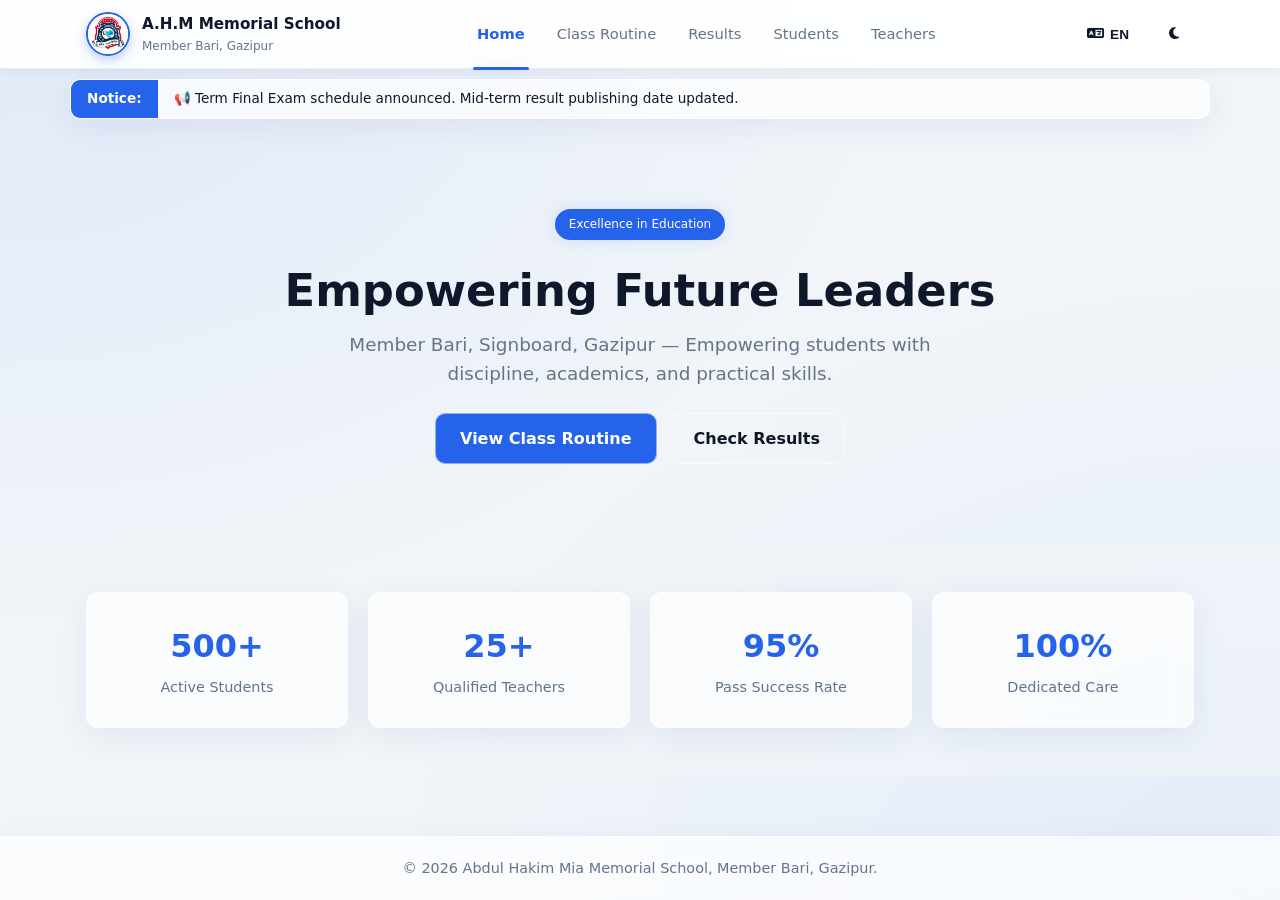
<file: index.html>
<!DOCTYPE html>
<html lang="en" data-theme="light">
<head>
    <meta charset="UTF-8">
    <meta name="viewport" content="width=device-width, initial-scale=1.0">
    <title>Abdul Hakim Mia (A.H.M) Memorial School</title>
    <link rel="stylesheet" href="https://cdnjs.cloudflare.com/ajax/libs/font-awesome/6.5.1/css/all.min.css">
    <link rel="stylesheet" href="style.css">
</head>
<body class="page-fade-in">

    <header class="navbar">
        <div class="nav-container">
            <a href="index.html" class="brand">
                <img src="images/logo.png" alt="A.H.M Memorial School Logo" class="brand-logo">
                <div class="brand-text">
                    <span class="title">A.H.M Memorial School</span>
                    <span class="subtitle">Member Bari, Gazipur</span>
                </div>
            </a>
            <nav class="nav-links" id="navLinks">
                <a href="index.html" class="nav-item lang-text" data-en="Home" data-bn="হোম"><i class="fa-solid fa-house"></i> Home</a>
                <a href="routine.html" class="nav-item lang-text" data-en="Class Routine" data-bn="ক্লাস রুটিন"><i class="fa-solid fa-calendar-days"></i> Class Routine</a>
                <a href="results.html" class="nav-item lang-text" data-en="Results" data-bn="ফলাফল"><i class="fa-solid fa-square-poll-vertical"></i> Results</a>
                <a href="students.html" class="nav-item lang-text" data-en="Students" data-bn="শিক্ষার্থী"><i class="fa-solid fa-user-graduate"></i> Students</a>
                <a href="teachers.html" class="nav-item lang-text" data-en="Teachers" data-bn="শিক্ষক"><i class="fa-solid fa-chalkboard-user"></i> Teachers</a>
            </nav>
            <div class="nav-controls">
                <button id="langBtn" class="ctrl-btn glass-btn" type="button" aria-label="Toggle Language">
                    <i class="fa-solid fa-language"></i> <span id="langText">EN</span>
                </button>
                <button id="themeBtn" class="ctrl-btn glass-btn" type="button" aria-label="Toggle Theme">
                    <i class="fa-solid fa-moon" id="themeIcon"></i>
                </button>
                <button id="mobileMenuBtn" class="hamburger-btn glass-btn" type="button" aria-label="Toggle Menu">
                    <i class="fa-solid fa-bars" id="menuIcon"></i>
                </button>
            </div>
        </div>
    </header>

    <div class="ticker-wrap glass-card">
        <div class="ticker-heading lang-text" data-en="Notice:" data-bn="নোটিশ:"><i class="fa-solid fa-bullhorn"></i> Notice:</div>
        <div class="ticker-track">
            <div class="ticker-content">
                <span class="lang-text" data-en="📢 Term Final Exam schedule announced. Mid-term result publishing date updated." data-bn="📢 টার্ম ফাইনাল পরীক্ষার সময়সূচী প্রকাশিত হয়েছে। মিড-টার্মের রেজাল্ট প্রকাশের তারিখ হালনাগাদ করা হয়েছে।">📢 Term Final Exam schedule announced. Mid-term result publishing date updated.</span>
            </div>
        </div>
    </div>

    <main class="main-content">
        <section class="hero">
            <div class="container hero-inner">
                <span class="pill badge-glow lang-text" data-en="Excellence in Education" data-bn="শিক্ষায় শ্রেষ্ঠত্ব">Excellence in Education</span>
                <h1 class="hero-heading lang-text" data-en="Empowering Future Leaders" data-bn="আগামী দিনের ভবিষ্যৎ নেতাদের ক্ষমতায়ন">Empowering Future Leaders</h1>
                <p class="hero-desc lang-text" 
                   data-en="Member Bari, Signboard, Gazipur — Empowering students with discipline, academics, and practical skills." 
                   data-bn="মেম্বার বারি, সাইনবোর্ড, গাজীপুর — শৃঙ্খলা, পড়াশোনা ও বাস্তব দক্ষতার সমন্বয়ে শিক্ষার্থীদের গড়ে তোলা।">
                   Member Bari, Signboard, Gazipur — Empowering students with discipline, academics, and practical skills.
                </p>
                <div class="hero-actions">
                    <a href="routine.html" class="action-btn-link glass-btn lang-text" data-en="View Class Routine" data-bn="রুটিন দেখুন"><i class="fa-solid fa-calendar-days"></i> View Class Routine</a>
                    <a href="results.html" class="action-btn-link secondary glass-btn lang-text" data-en="Check Results" data-bn="ফলাফল দেখুন"><i class="fa-solid fa-square-poll-vertical"></i> Check Results</a>
                </div>
            </div>
        </section>

        <section class="section alt-bg">
            <div class="container">
                <div class="grid-stats">
                    <div class="stat-card glass-card">
                        <span class="stat-number">500+</span>
                        <span class="stat-label lang-text" data-en="Active Students" data-bn="সক্রিয় শিক্ষার্থী">Active Students</span>
                    </div>
                    <div class="stat-card glass-card">
                        <span class="stat-number">25+</span>
                        <span class="stat-label lang-text" data-en="Qualified Teachers" data-bn="অভিজ্ঞ শিক্ষক">Qualified Teachers</span>
                    </div>
                    <div class="stat-card glass-card">
                        <span class="stat-number">95%</span>
                        <span class="stat-label lang-text" data-en="Pass Success Rate" data-bn="পাসের হার">Pass Success Rate</span>
                    </div>
                    <div class="stat-card glass-card">
                        <span class="stat-number">100%</span>
                        <span class="stat-label lang-text" data-en="Dedicated Care" data-bn="একনিষ্ঠ যত্ন">Dedicated Care</span>
                    </div>
                </div>
            </div>
        </section>
    </main>

    <footer class="site-footer glass-card">
        <p>&copy; 2026 Abdul Hakim Mia Memorial School, Member Bari, Gazipur.</p>
    </footer>

    <script src="script.js"></script>
</body>
</html>
</file>
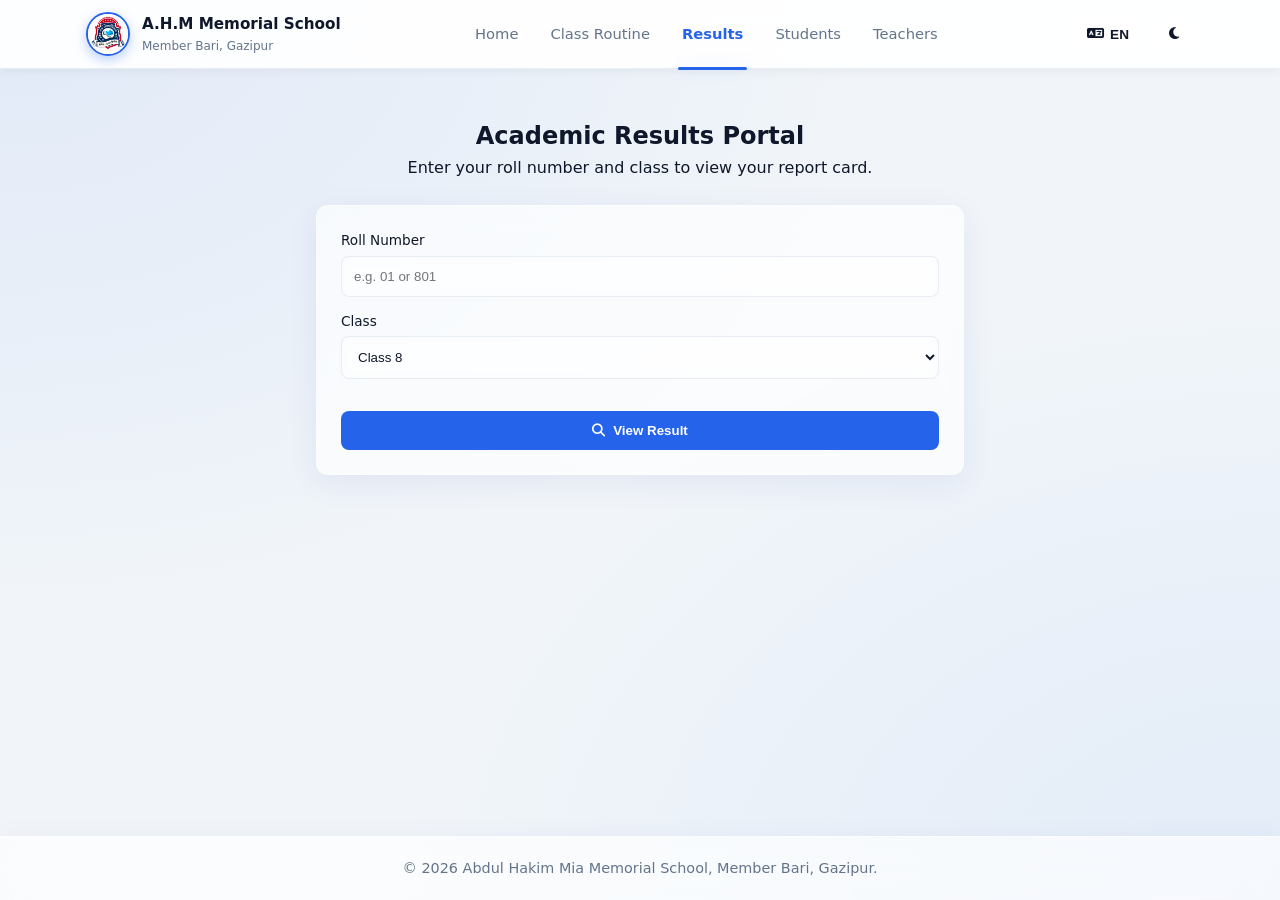
<file: results.html>
<!DOCTYPE html>
<html lang="en" data-theme="light">
<head>
    <meta charset="UTF-8">
    <meta name="viewport" content="width=device-width, initial-scale=1.0">
    <title>Academic Results Portal - A.H.M Memorial School</title>
    <link rel="stylesheet" href="https://cdnjs.cloudflare.com/ajax/libs/font-awesome/6.5.1/css/all.min.css">
    <link rel="stylesheet" href="style.css">
</head>
<body class="page-fade-in">

    <header class="navbar">
        <div class="nav-container">
            <a href="index.html" class="brand">
                <img src="images/logo.png" alt="A.H.M Memorial School Logo" class="brand-logo">
                <div class="brand-text">
                    <span class="title">A.H.M Memorial School</span>
                    <span class="subtitle">Member Bari, Gazipur</span>
                </div>
            </a>
            <nav class="nav-links" id="navLinks">
                <a href="index.html" class="nav-item lang-text" data-en="Home" data-bn="হোম"><i class="fa-solid fa-house"></i> Home</a>
                <a href="routine.html" class="nav-item lang-text" data-en="Class Routine" data-bn="ক্লাস রুটিন"><i class="fa-solid fa-calendar-days"></i> Class Routine</a>
                <a href="results.html" class="nav-item lang-text" data-en="Results" data-bn="ফলাফল"><i class="fa-solid fa-square-poll-vertical"></i> Results</a>
                <a href="students.html" class="nav-item lang-text" data-en="Students" data-bn="শিক্ষার্থী"><i class="fa-solid fa-user-graduate"></i> Students</a>
                <a href="teachers.html" class="nav-item lang-text" data-en="Teachers" data-bn="শিক্ষক"><i class="fa-solid fa-chalkboard-user"></i> Teachers</a>
            </nav>
            <div class="nav-controls">
                <button id="langBtn" class="ctrl-btn glass-btn" type="button" aria-label="Toggle Language">
                    <i class="fa-solid fa-language"></i> <span id="langText">EN</span>
                </button>
                <button id="themeBtn" class="ctrl-btn glass-btn" type="button" aria-label="Toggle Theme">
                    <i class="fa-solid fa-moon" id="themeIcon"></i>
                </button>
                <button id="mobileMenuBtn" class="hamburger-btn glass-btn" type="button" aria-label="Toggle Menu">
                    <i class="fa-solid fa-bars" id="menuIcon"></i>
                </button>
            </div>
        </div>
    </header>

    <main class="main-content section">
        <div class="container" style="max-width: 680px;">
            <div class="section-head text-center">
                <h2 class="lang-text" data-en="Academic Results Portal" data-bn="একাডেমিক ফলাফল পোর্টাল">Academic Results Portal</h2>
                <p class="lang-text" data-en="Enter your roll number and class to view your report card." data-bn="আপনার রিপোর্ট কার্ড দেখতে রোল নম্বর এবং শ্রেণী প্রবেশ করান।">Enter your roll number and class to view your report card.</p>
            </div>

            <div class="box glass-card">
                <form id="resultForm" onsubmit="handleResultSearch(event)">
                    <div class="field-group">
                        <label class="lang-text" data-en="Roll Number" data-bn="রোল নম্বর">Roll Number</label>
                        <input type="text" id="resultRoll" placeholder="e.g. 01 or 801" class="input-field" required>
                    </div>

                    <div class="field-group" style="margin-top: 14px;">
                        <label class="lang-text" data-en="Class" data-bn="শ্রেণী">Class</label>
                        <select id="resultClass" class="input-field">
                            <option value="Class 8">Class 8</option>
                            <option value="Class 9">Class 9</option>
                            <option value="Class 10">Class 10</option>
                        </select>
                    </div>

                    <button type="submit" class="action-btn glass-btn" style="margin-top: 20px;">
                        <i class="fa-solid fa-magnifying-glass"></i> <span class="lang-text" data-en="View Result" data-bn="ফলাফল দেখুন">View Result</span>
                    </button>
                </form>
            </div>

            <div id="resultCard" class="result-card glass-card hidden"></div>
        </div>
    </main>

    <footer class="site-footer glass-card">
        <p>&copy; 2026 Abdul Hakim Mia Memorial School, Member Bari, Gazipur.</p>
    </footer>

    <script src="script.js"></script>
</body>
</html>
</file>
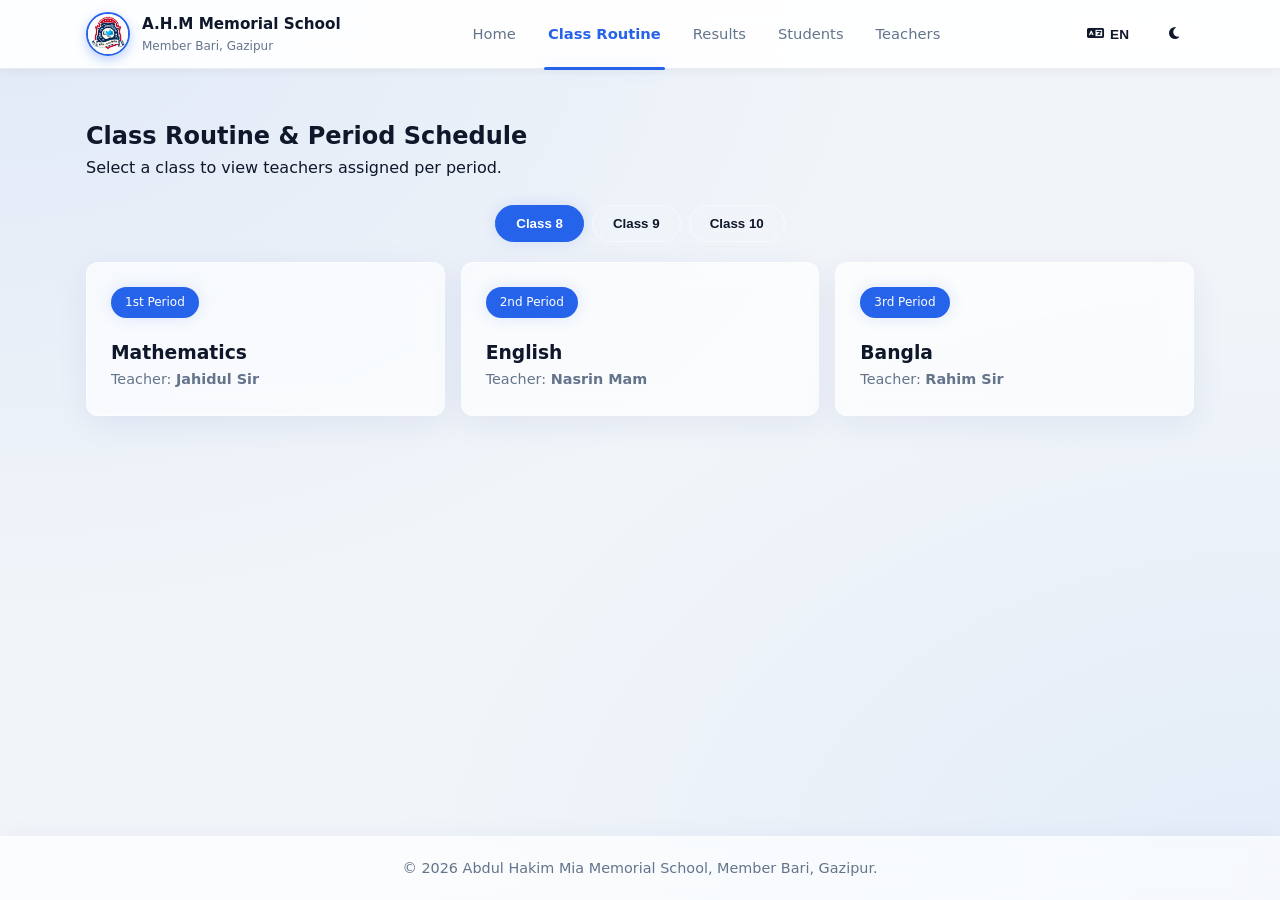
<file: routine.html>
<!DOCTYPE html>
<html lang="en" data-theme="light">
<head>
    <meta charset="UTF-8">
    <meta name="viewport" content="width=device-width, initial-scale=1.0">
    <title>Class Routine - A.H.M Memorial School</title>
    <link rel="stylesheet" href="https://cdnjs.cloudflare.com/ajax/libs/font-awesome/6.5.1/css/all.min.css">
    <link rel="stylesheet" href="style.css">
</head>
<body class="page-fade-in">

    <header class="navbar">
        <div class="nav-container">
            <a href="index.html" class="brand">
                <img src="images/logo.png" alt="A.H.M Memorial School Logo" class="brand-logo">
                <div class="brand-text">
                    <span class="title">A.H.M Memorial School</span>
                    <span class="subtitle">Member Bari, Gazipur</span>
                </div>
            </a>
            <nav class="nav-links" id="navLinks">
                <a href="index.html" class="nav-item lang-text" data-en="Home" data-bn="হোম"><i class="fa-solid fa-house"></i> Home</a>
                <a href="routine.html" class="nav-item lang-text" data-en="Class Routine" data-bn="ক্লাস রুটিন"><i class="fa-solid fa-calendar-days"></i> Class Routine</a>
                <a href="results.html" class="nav-item lang-text" data-en="Results" data-bn="ফলাফল"><i class="fa-solid fa-square-poll-vertical"></i> Results</a>
                <a href="students.html" class="nav-item lang-text" data-en="Students" data-bn="শিক্ষার্থী"><i class="fa-solid fa-user-graduate"></i> Students</a>
                <a href="teachers.html" class="nav-item lang-text" data-en="Teachers" data-bn="শিক্ষক"><i class="fa-solid fa-chalkboard-user"></i> Teachers</a>
            </nav>
            <div class="nav-controls">
                <button id="langBtn" class="ctrl-btn glass-btn" type="button" aria-label="Toggle Language">
                    <i class="fa-solid fa-language"></i> <span id="langText">EN</span>
                </button>
                <button id="themeBtn" class="ctrl-btn glass-btn" type="button" aria-label="Toggle Theme">
                    <i class="fa-solid fa-moon" id="themeIcon"></i>
                </button>
                <button id="mobileMenuBtn" class="hamburger-btn glass-btn" type="button" aria-label="Toggle Menu">
                    <i class="fa-solid fa-bars" id="menuIcon"></i>
                </button>
            </div>
        </div>
    </header>

    <main class="main-content section">
        <div class="container">
            <div class="section-head">
                <h2 class="lang-text" data-en="Class Routine & Period Schedule" data-bn="ক্লাস রুটিন ও পিরিয়ড সূচি">Class Routine & Period Schedule</h2>
                <p class="lang-text" data-en="Select a class to view teachers assigned per period." data-bn="প্রতি পিরিয়ডের জন্য নির্ধারিত শিক্ষক দেখতে একটি শ্রেণী নির্বাচন করুন।">Select a class to view teachers assigned per period.</p>
            </div>

            <div class="tab-group">
                <button class="tab-btn glass-btn active" type="button" onclick="switchClass('class8', this)">Class 8</button>
                <button class="tab-btn glass-btn" type="button" onclick="switchClass('class9', this)">Class 9</button>
                <button class="tab-btn glass-btn" type="button" onclick="switchClass('class10', this)">Class 10</button>
            </div>

            <div class="card-grid" id="routineGrid"></div>
        </div>
    </main>

    <footer class="site-footer glass-card">
        <p>&copy; 2026 Abdul Hakim Mia Memorial School, Member Bari, Gazipur.</p>
    </footer>

    <script src="script.js"></script>
</body>
</html>
</file>
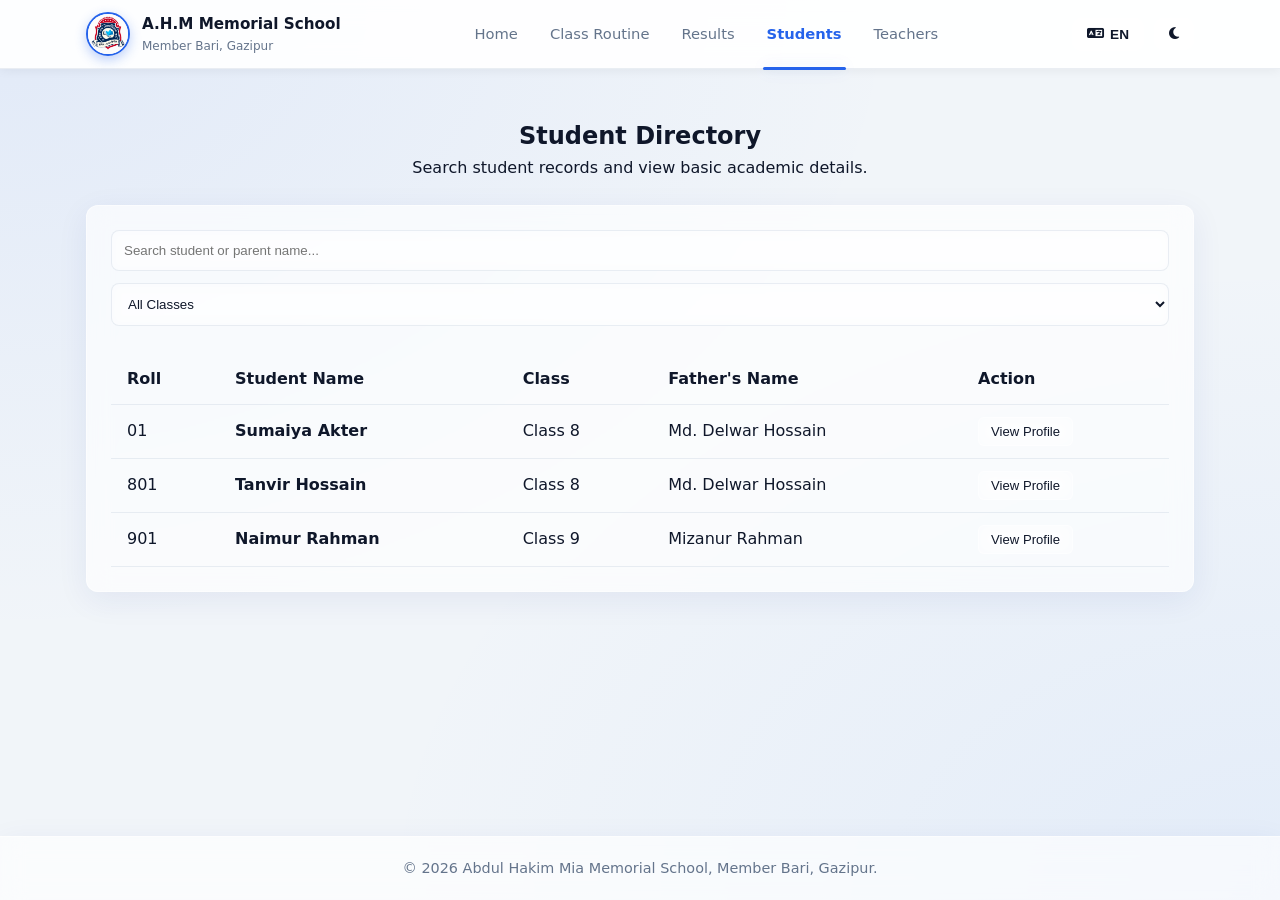
<file: students.html>
<!DOCTYPE html>
<html lang="en" data-theme="light">
<head>
    <meta charset="UTF-8">
    <meta name="viewport" content="width=device-width, initial-scale=1.0">
    <title>Students Directory - A.H.M Memorial School</title>
    <link rel="stylesheet" href="https://cdnjs.cloudflare.com/ajax/libs/font-awesome/6.5.1/css/all.min.css">
    <link rel="stylesheet" href="style.css">
</head>
<body class="page-fade-in">

    <header class="navbar">
        <div class="nav-container">
            <a href="index.html" class="brand">
                <img src="images/logo.png" alt="A.H.M Memorial School Logo" class="brand-logo">
                <div class="brand-text">
                    <span class="title">A.H.M Memorial School</span>
                    <span class="subtitle">Member Bari, Gazipur</span>
                </div>
            </a>
            <nav class="nav-links" id="navLinks">
                <a href="index.html" class="nav-item lang-text" data-en="Home" data-bn="হোম"><i class="fa-solid fa-house"></i> Home</a>
                <a href="routine.html" class="nav-item lang-text" data-en="Class Routine" data-bn="ক্লাস রুটিন"><i class="fa-solid fa-calendar-days"></i> Class Routine</a>
                <a href="results.html" class="nav-item lang-text" data-en="Results" data-bn="ফলাফল"><i class="fa-solid fa-square-poll-vertical"></i> Results</a>
                <a href="students.html" class="nav-item lang-text" data-en="Students" data-bn="শিক্ষার্থী"><i class="fa-solid fa-user-graduate"></i> Students</a>
                <a href="teachers.html" class="nav-item lang-text" data-en="Teachers" data-bn="শিক্ষক"><i class="fa-solid fa-chalkboard-user"></i> Teachers</a>
            </nav>
            <div class="nav-controls">
                <button id="langBtn" class="ctrl-btn glass-btn" type="button" aria-label="Toggle Language">
                    <i class="fa-solid fa-language"></i> <span id="langText">EN</span>
                </button>
                <button id="themeBtn" class="ctrl-btn glass-btn" type="button" aria-label="Toggle Theme">
                    <i class="fa-solid fa-moon" id="themeIcon"></i>
                </button>
                <button id="mobileMenuBtn" class="hamburger-btn glass-btn" type="button" aria-label="Toggle Menu">
                    <i class="fa-solid fa-bars" id="menuIcon"></i>
                </button>
            </div>
        </div>
    </header>

    <main class="main-content section">
        <div class="container">
            <div class="section-head text-center">
                <h2 class="lang-text" data-en="Student Directory" data-bn="শিক্ষার্থী তালিকা">Student Directory</h2>
                <p class="lang-text" data-en="Search student records and view basic academic details." data-bn="শিক্ষার্থীদের তথ্য অনুসন্ধান করুন এবং প্রয়োজনীয় বিবরণ দেখুন।">Search student records and view basic academic details.</p>
            </div>

            <div class="box glass-card">
                <div class="filter-controls">
                    <input type="text" id="studentFilterInput" placeholder="Search student or parent name..." class="input-field" onkeyup="filterStudentTable()">
                    <select id="classFilterSelect" class="input-field" onchange="filterStudentTable()">
                        <option value="all">All Classes</option>
                        <option value="Class 8">Class 8</option>
                        <option value="Class 9">Class 9</option>
                        <option value="Class 10">Class 10</option>
                    </select>
                </div>
                
                <div class="table-scroll">
                    <table class="responsive-table">
                        <thead>
                            <tr>
                                <th>Roll</th>
                                <th class="lang-text" data-en="Student Name" data-bn="শিক্ষার্থীর নাম">Student Name</th>
                                <th class="lang-text" data-en="Class" data-bn="শ্রেণী">Class</th>
                                <th class="lang-text" data-en="Father's Name" data-bn="পিতার নাম">Father's Name</th>
                                <th class="lang-text" data-en="Action" data-bn="অ্যাকশন">Action</th>
                            </tr>
                        </thead>
                        <tbody id="studentTable"></tbody>
                    </table>
                </div>
            </div>
        </div>
    </main>

    <div id="studentModal" class="modal hidden" onclick="handleBackdropClick(event)">
        <div class="modal-card glass-card">
            <button class="close-btn" type="button" onclick="closeModal()"><i class="fa-solid fa-xmark"></i></button>
            
            <div class="profile-header">
                <div class="avatar-circle" id="modalAvatar">ST</div>
                <div>
                    <h3 id="modalName">Student Name</h3>
                    <p class="subtitle" id="modalClassRoll">Class 8 | Roll: 801</p>
                </div>
            </div>

            <div class="profile-grid">
                <div class="profile-section">
                    <h4 class="section-title">Academic Details</h4>
                    <p><strong>Class:</strong> <span id="modalClass">--</span></p>
                    <p><strong>Roll ID:</strong> <span id="modalRoll">--</span></p>
                    <p><strong>Status:</strong> <span style="color: #22c55e; font-weight: 600;">Active Student</span></p>
                </div>

                <div class="profile-section">
                    <h4 class="section-title">Parental & Contact Details</h4>
                    <p><strong>Father's Name:</strong> <span id="modalFather">--</span></p>
                    <p><strong>Mother's Name:</strong> <span id="modalMother">--</span></p>
                    <p><strong>Contact Phone:</strong> <span id="modalContact">--</span></p>
                </div>
            </div>
        </div>
    </div>

    <footer class="site-footer glass-card">
        <p>&copy; 2026 Abdul Hakim Mia Memorial School, Member Bari, Gazipur.</p>
    </footer>

    <script src="script.js"></script>
</body>
</html>
</file>
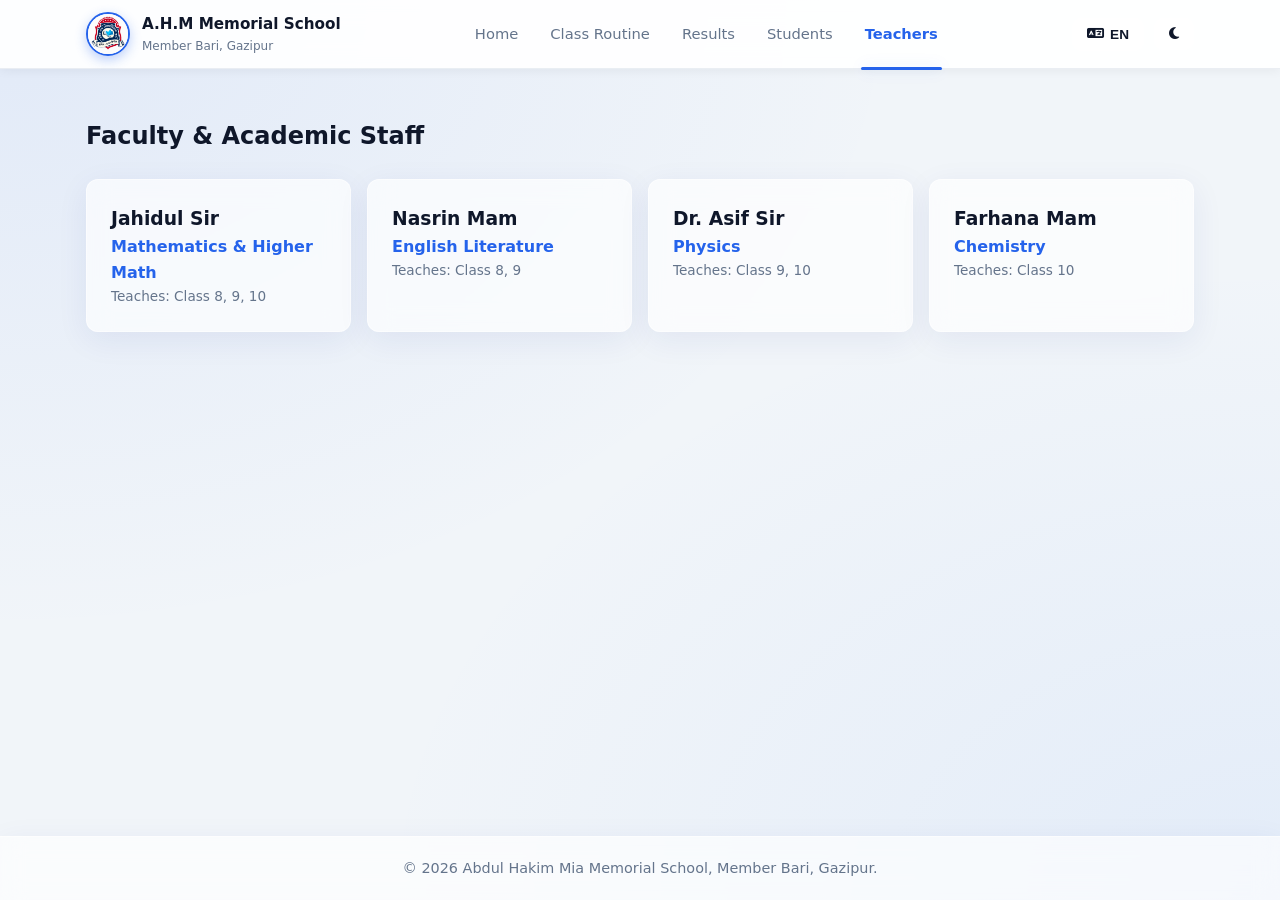
<file: teachers.html>
<!DOCTYPE html>
<html lang="en" data-theme="light">
<head>
    <meta charset="UTF-8">
    <meta name="viewport" content="width=device-width, initial-scale=1.0">
    <title>Faculty Directory - A.H.M Memorial School</title>
    <link rel="stylesheet" href="https://cdnjs.cloudflare.com/ajax/libs/font-awesome/6.5.1/css/all.min.css">
    <link rel="stylesheet" href="style.css">
</head>
<body class="page-fade-in">

    <header class="navbar">
        <div class="nav-container">
            <a href="index.html" class="brand">
                <img src="images/logo.png" alt="A.H.M Memorial School Logo" class="brand-logo">
                <div class="brand-text">
                    <span class="title">A.H.M Memorial School</span>
                    <span class="subtitle">Member Bari, Gazipur</span>
                </div>
            </a>
            <nav class="nav-links" id="navLinks">
                <a href="index.html" class="nav-item lang-text" data-en="Home" data-bn="হোম"><i class="fa-solid fa-house"></i> Home</a>
                <a href="routine.html" class="nav-item lang-text" data-en="Class Routine" data-bn="ক্লাস রুটিন"><i class="fa-solid fa-calendar-days"></i> Class Routine</a>
                <a href="results.html" class="nav-item lang-text" data-en="Results" data-bn="ফলাফল"><i class="fa-solid fa-square-poll-vertical"></i> Results</a>
                <a href="students.html" class="nav-item lang-text" data-en="Students" data-bn="শিক্ষার্থী"><i class="fa-solid fa-user-graduate"></i> Students</a>
                <a href="teachers.html" class="nav-item lang-text" data-en="Teachers" data-bn="শিক্ষক"><i class="fa-solid fa-chalkboard-user"></i> Teachers</a>
            </nav>
            <div class="nav-controls">
                <button id="langBtn" class="ctrl-btn glass-btn" type="button" aria-label="Toggle Language">
                    <i class="fa-solid fa-language"></i> <span id="langText">EN</span>
                </button>
                <button id="themeBtn" class="ctrl-btn glass-btn" type="button" aria-label="Toggle Theme">
                    <i class="fa-solid fa-moon" id="themeIcon"></i>
                </button>
                <button id="mobileMenuBtn" class="hamburger-btn glass-btn" type="button" aria-label="Toggle Menu">
                    <i class="fa-solid fa-bars" id="menuIcon"></i>
                </button>
            </div>
        </div>
    </header>

    <main class="main-content section">
        <div class="container">
            <div class="section-head">
                <h2 class="lang-text" data-en="Faculty & Academic Staff" data-bn="শিক্ষকমণ্ডলী ও একাডেমিক স্টাফ">Faculty & Academic Staff</h2>
            </div>
            <div class="card-grid" id="teacherGrid"></div>
        </div>
    </main>

    <footer class="site-footer glass-card">
        <p>&copy; 2026 Abdul Hakim Mia Memorial School, Member Bari, Gazipur.</p>
    </footer>

    <script src="script.js"></script>
</body>
</html>
</file>
<file: style.css>
:root[data-theme="light"] {
    --bg-body: #f1f5f9;
    --bg-card: rgba(255, 255, 255, 0.65);
    --bg-nav: rgba(255, 255, 255, 0.92);
    --bg-alt: rgba(241, 245, 249, 0.6);
    --text-color: #0f172a;
    --text-muted: #64748b;
    --primary-color: #2563eb;
    --primary-hover: #1d4ed8;
    --border-color: rgba(255, 255, 255, 0.5);
    --border-subtle: rgba(203, 213, 225, 0.4);
    --shadow: 0 8px 32px 0 rgba(31, 38, 135, 0.07);
    --glass-glow: 0 0 15px rgba(37, 99, 235, 0.15);
}

:root[data-theme="dark"] {
    --bg-body: #090d16;
    --bg-card: rgba(21, 30, 50, 0.65);
    --bg-nav: rgba(15, 23, 42, 0.92);
    --bg-alt: rgba(30, 41, 59, 0.5);
    --text-color: #f8fafc;
    --text-muted: #94a3b8;
    --primary-color: #3b82f6;
    --primary-hover: #60a5fa;
    --border-color: rgba(255, 255, 255, 0.1);
    --border-subtle: rgba(51, 65, 85, 0.5);
    --shadow: 0 8px 32px 0 rgba(0, 0, 0, 0.37);
    --glass-glow: 0 0 15px rgba(59, 130, 246, 0.25);
}

*, *::before, *::after { 
    box-sizing: border-box; 
    margin: 0; 
    padding: 0;
    -webkit-tap-highlight-color: transparent;
}

html, body {
    height: 100%;
    overflow-x: hidden; /* Prevents side-scrolling globally */
}

body {
    font-family: system-ui, -apple-system, BlinkMacSystemFont, 'Segoe UI', Roboto, sans-serif;
    background-color: var(--bg-body);
    color: var(--text-color);
    line-height: 1.6;
    display: flex;
    flex-direction: column;
    min-height: 100vh;
    background-image: 
        radial-gradient(at 0% 0%, rgba(37, 99, 235, 0.08) 0px, transparent 50%),
        radial-gradient(at 100% 100%, rgba(59, 130, 246, 0.08) 0px, transparent 50%);
    background-attachment: fixed;
}

.main-content {
    flex: 1 0 auto;
}

.page-fade-in { 
    animation: fadeIn 0.4s cubic-bezier(0.16, 1, 0.3, 1); 
}

@keyframes fadeIn { 
    from { opacity: 0; transform: translateY(6px); } 
    to { opacity: 1; transform: translateY(0); } 
}

.container { 
    width: 100%; 
    max-width: 1140px; 
    margin: 0 auto; 
    padding: 0 16px; 
}

.section { padding: 48px 0; }
.alt-bg { background-color: var(--bg-alt); }
.text-center { text-align: center; }

/* GLASSMORPHISM BASE UTILITIES */
.glass-card {
    background: var(--bg-card);
    backdrop-filter: blur(12px);
    -webkit-backdrop-filter: blur(12px);
    border: 1px solid var(--border-color);
    box-shadow: var(--shadow);
    border-radius: 12px;
}

.glass-btn {
    background: rgba(255, 255, 255, 0.08);
    backdrop-filter: blur(8px);
    -webkit-backdrop-filter: blur(8px);
    border: 1px solid var(--border-color);
    color: var(--text-color);
    transition: all 0.25s cubic-bezier(0.16, 1, 0.3, 1);
}

.glass-btn:hover {
    background: var(--primary-color);
    color: #ffffff !important;
    border-color: var(--primary-color);
    transform: translateY(-2px);
    box-shadow: var(--glass-glow);
}

.glass-btn:active {
    transform: translateY(0);
}

/* NAVBAR */
.navbar { 
    position: sticky; 
    top: 0; 
    background-color: var(--bg-nav); 
    backdrop-filter: blur(12px);
    -webkit-backdrop-filter: blur(12px);
    border-bottom: 1px solid var(--border-subtle); 
    box-shadow: 0 2px 10px rgba(0, 0, 0, 0.05);
    z-index: 1000; 
    transition: all 0.3s ease; 
}

.nav-container { 
    display: flex; 
    justify-content: space-between; 
    align-items: center; 
    height: 68px; 
    max-width: 1140px; 
    margin: 0 auto; 
    padding: 0 16px; 
}

.brand { 
    display: flex; 
    align-items: center; 
    gap: 12px; 
    text-decoration: none; 
    color: inherit; 
    transition: transform 0.2s ease;
}

.brand:hover {
    transform: scale(1.02);
}

.brand-logo { 
    width: 44px;
    height: 44px;
    object-fit: cover;
    border-radius: 50%;
    border: 2px solid var(--primary-color);
    box-shadow: 0 4px 12px rgba(37, 99, 235, 0.3);
}

.brand-text .title { display: block; font-weight: 700; font-size: 0.95rem; }
.brand-text .subtitle { display: block; font-size: 0.75rem; color: var(--text-muted); }

.nav-links { display: flex; gap: 24px; align-items: center; }

.nav-item { 
    text-decoration: none; 
    color: var(--text-muted); 
    font-weight: 500; 
    font-size: 0.92rem;
    transition: all 0.25s ease; 
    position: relative; 
    display: flex;
    align-items: center;
    gap: 8px;
    padding: 6px 4px;
}

.nav-item i {
    font-size: 0.9rem;
    transition: transform 0.2s ease;
}

.nav-item:hover { color: var(--primary-color); }
.nav-item:hover i { transform: translateY(-2px); }
.nav-item.active { color: var(--primary-color); font-weight: 600; }

.nav-item.active::after { 
    content: ''; 
    position: absolute; 
    bottom: -18px; 
    left: 0; 
    width: 100%; 
    height: 3px; 
    background: var(--primary-color); 
    border-radius: 3px; 
    box-shadow: var(--glass-glow);
}

.nav-controls { display: flex; align-items: center; gap: 10px; }

.ctrl-btn { 
    display: inline-flex;
    align-items: center;
    justify-content: center;
    gap: 6px;
    padding: 8px 14px; 
    border-radius: 10px; 
    cursor: pointer; 
    font-size: 0.85rem; 
    font-weight: 600;
}

.hamburger-btn { 
    display: none; 
    padding: 8px 12px;
    border-radius: 10px;
    cursor: pointer; 
    font-size: 1.1rem;
}

/* NEWS TICKER */
.ticker-wrap { 
    display: flex; 
    align-items: center;
    margin: 10px auto;
    max-width: 1140px;
    font-size: 0.85rem; 
    overflow: hidden; 
    position: relative;
    border-radius: 10px;
    width: calc(100% - 32px);
}

.ticker-heading { 
    background: var(--primary-color); 
    color: white; 
    padding: 8px 16px; 
    font-weight: bold; 
    white-space: nowrap; 
    z-index: 10;
    flex-shrink: 0;
    display: flex;
    align-items: center;
    gap: 6px;
}

.ticker-track {
    flex-grow: 1;
    overflow: hidden;
    position: relative;
    display: flex;
    width: 100%;
}

.ticker-content { 
    display: inline-block;
    padding: 8px 16px; 
    white-space: nowrap; 
    animation: ticker 25s linear infinite; 
}

@keyframes ticker { 
    0% { transform: translateX(100%); } 
    100% { transform: translateX(-100%); } 
}

/* HERO SECTION */
.hero { 
    padding: 80px 16px; 
    text-align: center; 
}

.hero-inner {
    display: flex;
    flex-direction: column;
    align-items: center;
    justify-content: center;
    text-align: center;
    margin: 0 auto;
}

.badge-glow { 
    display: inline-block;
    background: var(--primary-color); 
    color: white; 
    font-size: 0.75rem; 
    padding: 6px 14px; 
    border-radius: 20px; 
    box-shadow: var(--glass-glow); 
    margin-bottom: 12px;
}

.hero-heading { 
    font-size: clamp(1.8rem, 4vw, 2.8rem); 
    margin: 12px 0; 
    text-align: center;
    line-height: 1.2;
}

.hero-desc { 
    color: var(--text-muted); 
    font-size: clamp(1rem, 2vw, 1.15rem); 
    max-width: 650px; 
    margin: 0 auto; 
    text-align: center;
}

.hero-actions { 
    margin-top: 24px; 
    display: flex; 
    gap: 12px; 
    justify-content: center; 
    align-items: center;
    flex-wrap: wrap; 
}

.action-btn-link { 
    display: inline-flex; 
    align-items: center;
    gap: 8px;
    padding: 12px 24px; 
    background: var(--primary-color); 
    color: white !important; 
    border-radius: 10px; 
    text-decoration: none; 
    font-weight: bold; 
    transition: all 0.25s ease; 
}

.action-btn-link.secondary { 
    background: rgba(255, 255, 255, 0.05); 
    color: var(--text-color) !important; 
}

/* STATS GRID */
.grid-stats { 
    display: grid; 
    grid-template-columns: repeat(auto-fit, minmax(180px, 1fr)); 
    gap: 20px; 
    text-align: center; 
}

.stat-card { 
    padding: 28px 16px; 
    display: flex;
    flex-direction: column;
    align-items: center;
    justify-content: center;
    transition: transform 0.25s ease;
}

.stat-card:hover { transform: translateY(-4px); }
.stat-number { display: block; font-size: 2rem; font-weight: bold; color: var(--primary-color); }
.stat-label { font-size: 0.9rem; color: var(--text-muted); margin-top: 4px; }

/* CONTAINERS & BOXES */
.section-head { margin-bottom: 24px; }
.card-grid { display: grid; grid-template-columns: repeat(auto-fit, minmax(260px, 1fr)); gap: 16px; }
.box { padding: 24px; }

/* CONTROLS & INPUTS */
.tab-group { display: flex; justify-content: center; gap: 8px; margin-bottom: 20px; flex-wrap: wrap; }

.tab-btn { 
    padding: 10px 20px; 
    border-radius: 30px; 
    cursor: pointer; 
    font-weight: 600;
}

.tab-btn.active { 
    background: var(--primary-color); 
    color: white !important; 
    border-color: var(--primary-color); 
    box-shadow: var(--glass-glow);
}

.filter-controls { display: flex; gap: 12px; margin-bottom: 16px; flex-wrap: wrap; }
.field-group { margin-bottom: 12px; }
.field-group label { display: block; font-size: 0.85rem; margin-bottom: 4px; }

.input-field { 
    width: 100%; 
    padding: 12px; 
    border: 1px solid var(--border-subtle); 
    border-radius: 8px; 
    background: rgba(255, 255, 255, 0.05); 
    backdrop-filter: blur(6px);
    color: var(--text-color); 
    outline: none;
    transition: border-color 0.2s ease;
}

.input-field:focus { border-color: var(--primary-color); }

.action-btn { 
    width: 100%; 
    padding: 12px; 
    background: var(--primary-color); 
    color: white; 
    border: none; 
    border-radius: 8px; 
    cursor: pointer; 
    font-weight: bold; 
    display: inline-flex;
    align-items: center;
    justify-content: center;
    gap: 8px;
}

.hidden { display: none !important; }

/* TABLES */
.table-scroll { width: 100%; overflow-x: auto; }

.responsive-table {
    width: 100%;
    border-collapse: collapse;
    margin-top: 12px;
    text-align: left;
}

.responsive-table th, 
.responsive-table td {
    padding: 12px 16px;
    border-bottom: 1px solid var(--border-subtle);
}

.table-btn {
    padding: 6px 12px;
    border-radius: 6px;
    font-size: 0.82rem;
    cursor: pointer;
}

/* STUDENT MODAL */
.modal { 
    position: fixed; 
    top: 0; 
    left: 0; 
    width: 100%; 
    height: 100%; 
    background: rgba(0, 0, 0, 0.5); 
    backdrop-filter: blur(8px);
    -webkit-backdrop-filter: blur(8px);
    display: flex; 
    align-items: center; 
    justify-content: center; 
    z-index: 2000; 
    padding: 16px; 
}

.modal-card { 
    padding: 28px; 
    width: 100%; 
    max-width: 550px; 
    position: relative; 
    max-height: 90vh; 
    overflow-y: auto; 
}

.close-btn { 
    position: absolute; 
    top: 14px; 
    right: 18px; 
    font-size: 1.2rem; 
    background: rgba(255, 255, 255, 0.1); 
    border: 1px solid var(--border-color); 
    color: var(--text-color); 
    width: 32px;
    height: 32px;
    border-radius: 50%;
    display: flex;
    align-items: center;
    justify-content: center;
    cursor: pointer; 
    transition: all 0.2s ease;
}

.close-btn:hover { background: #ef4444; color: white; }

.profile-header { display: flex; align-items: center; gap: 16px; margin-bottom: 20px; border-bottom: 1px solid var(--border-subtle); padding-bottom: 16px; }
.avatar-circle { width: 54px; height: 54px; border-radius: 50%; background: var(--primary-color); color: white; display: flex; align-items: center; justify-content: center; font-weight: bold; font-size: 1.2rem; flex-shrink: 0; box-shadow: var(--glass-glow); }
.profile-header .subtitle { font-size: 0.85rem; color: var(--text-muted); }

.profile-grid { display: grid; grid-template-columns: repeat(auto-fit, minmax(220px, 1fr)); gap: 16px; margin-bottom: 16px; }
.profile-section { background: rgba(255, 255, 255, 0.04); padding: 14px; border-radius: 8px; border: 1px solid var(--border-subtle); }
.section-title { font-size: 0.85rem; text-transform: uppercase; color: var(--primary-color); margin-bottom: 8px; letter-spacing: 0.5px; font-weight: bold; }
.profile-section p { font-size: 0.88rem; margin-bottom: 6px; }

/* DETAILED ACADEMIC RESULT REPORT CARD */
.result-card { margin-top: 24px; padding: 24px; animation: fadeIn 0.3s ease-in-out; }

.result-header-box {
    background: linear-gradient(135deg, #2563eb, #1d4ed8);
    color: white;
    padding: 20px;
    border-radius: 10px;
    margin-bottom: 20px;
}

.result-header-box .exam-title { font-size: 0.85rem; text-transform: uppercase; letter-spacing: 0.5px; opacity: 0.9; }
.result-header-box .student-meta { font-size: 1.25rem; font-weight: bold; margin: 4px 0 16px 0; }
.gpa-summary-grid { display: flex; gap: 32px; border-top: 1px solid rgba(255, 255, 255, 0.2); padding-top: 12px; }
.gpa-item .val { font-size: 1.8rem; font-weight: 800; line-height: 1; }
.gpa-item .lbl { font-size: 0.75rem; text-transform: uppercase; opacity: 0.85; }
.subjects-title { font-size: 1rem; font-weight: 600; margin-bottom: 12px; display: flex; align-items: center; gap: 8px; }

.grade-badge { display: inline-block; padding: 2px 8px; border-radius: 12px; font-size: 0.8rem; font-weight: bold; }
.grade-badge.aplus { background: rgba(34, 197, 94, 0.15); color: #22c55e; }
.grade-badge.a { background: rgba(59, 130, 246, 0.15); color: #3b82f6; }
.grade-badge.aminus { background: rgba(234, 179, 8, 0.15); color: #eab308; }

.result-footer-bar { 
    margin-top: 16px; 
    padding: 12px 16px; 
    background: rgba(255, 255, 255, 0.05); 
    border: 1px solid var(--border-subtle); 
    border-radius: 8px;
}

/* FOOTER */
.site-footer {
    text-align: center;
    padding: 20px;
    margin-top: auto;
    border-radius: 0;
    border-left: none;
    border-right: none;
    border-bottom: none;
    font-size: 0.9rem;
    color: var(--text-muted);
}

/* RESPONSIVE MEDIA QUERIES */
@media (max-width: 868px) {
    .hamburger-btn { display: inline-flex; }

    .nav-links {
        position: absolute;
        top: 68px;
        left: 0;
        width: 100vw;
        max-width: 100%;
        background: var(--bg-nav);
        backdrop-filter: blur(16px);
        -webkit-backdrop-filter: blur(16px);
        flex-direction: column;
        padding: 20px;
        gap: 16px;
        border-bottom: 1px solid var(--border-color);
        display: none;
        box-sizing: border-box;
    }

    .nav-links.open {
        display: flex;
    }

    .nav-item.active::after {
        display: none;
    }
    }
</file>
